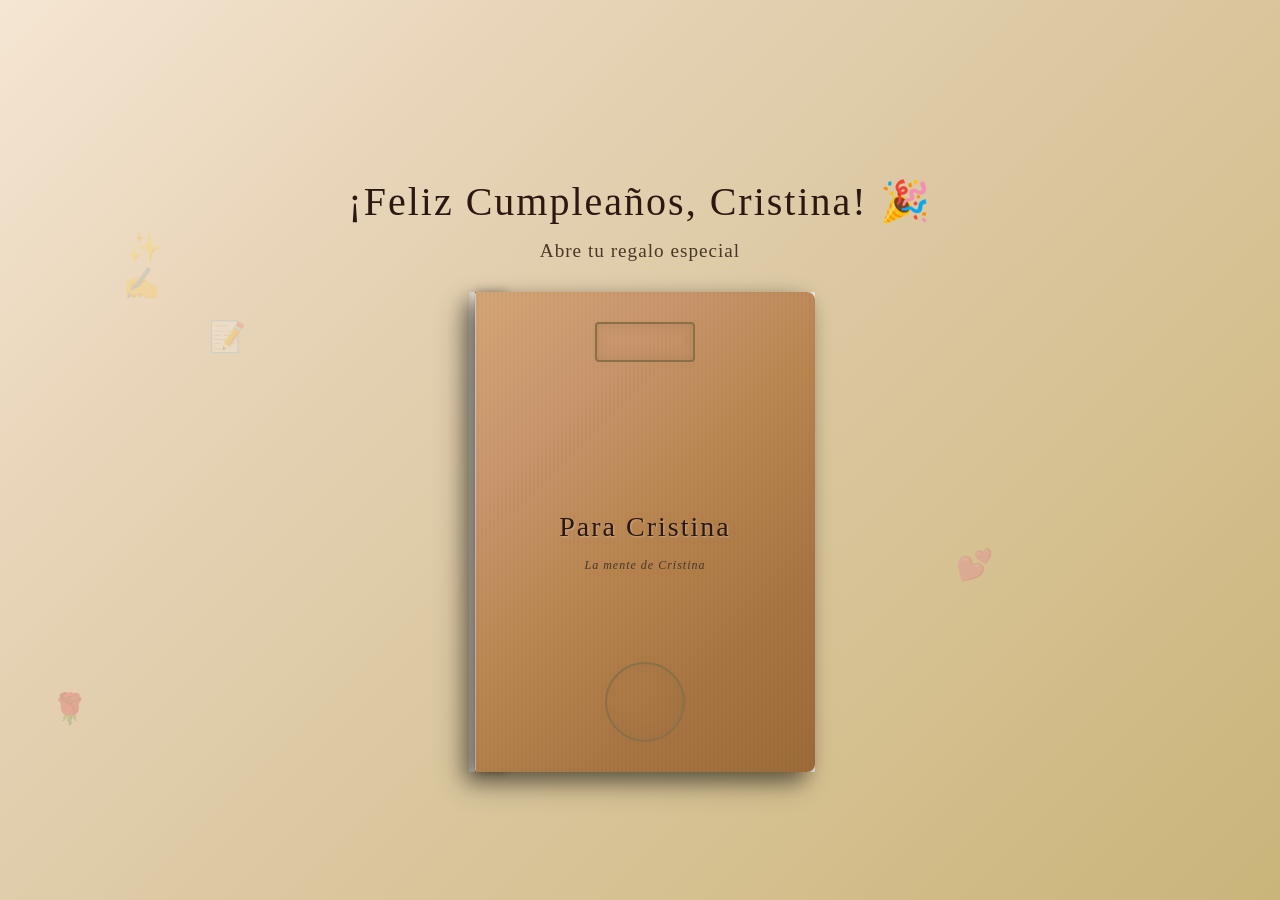
<file: index.html>
<!DOCTYPE html>
<html lang="es">
<head>
    <meta charset="UTF-8">
    <meta name="viewport" content="width=device-width, initial-scale=1.0">
    <title>¡Sorpresa para Cristina! 🎁</title>
    <style>
        body {
            margin: 0;
            padding: 0;
            background: linear-gradient(135deg, #f5e6d3 0%, #e8d4b8 25%, #dcc9a3 50%, #d4bf8e 75%, #c9b47a 100%);
            min-height: 100vh;
            display: flex;
            align-items: center;
            justify-content: center;
            font-family: 'Georgia', 'Garamond', serif;
        }
        
        .loading {
            text-align: center;
        }
        
        .loading h1 {
            color: #2c1810;
            font-size: 2rem;
            margin-bottom: 20px;
        }
        
        .loading p {
            color: #4a3728;
            font-size: 1.1rem;
        }
    </style>
</head>
<body>
    <div class="loading">
        <h1>✨ Cargando tu sorpresa... ✨</h1>
        <p>Espera un momento...</p>
    </div>
    
    <script>
        // Redirigir a gift.html después de un breve delay
        setTimeout(function() {
            window.location.href = 'gift.html';
        }, 500);
    </script>
</body>
</html>
</file>
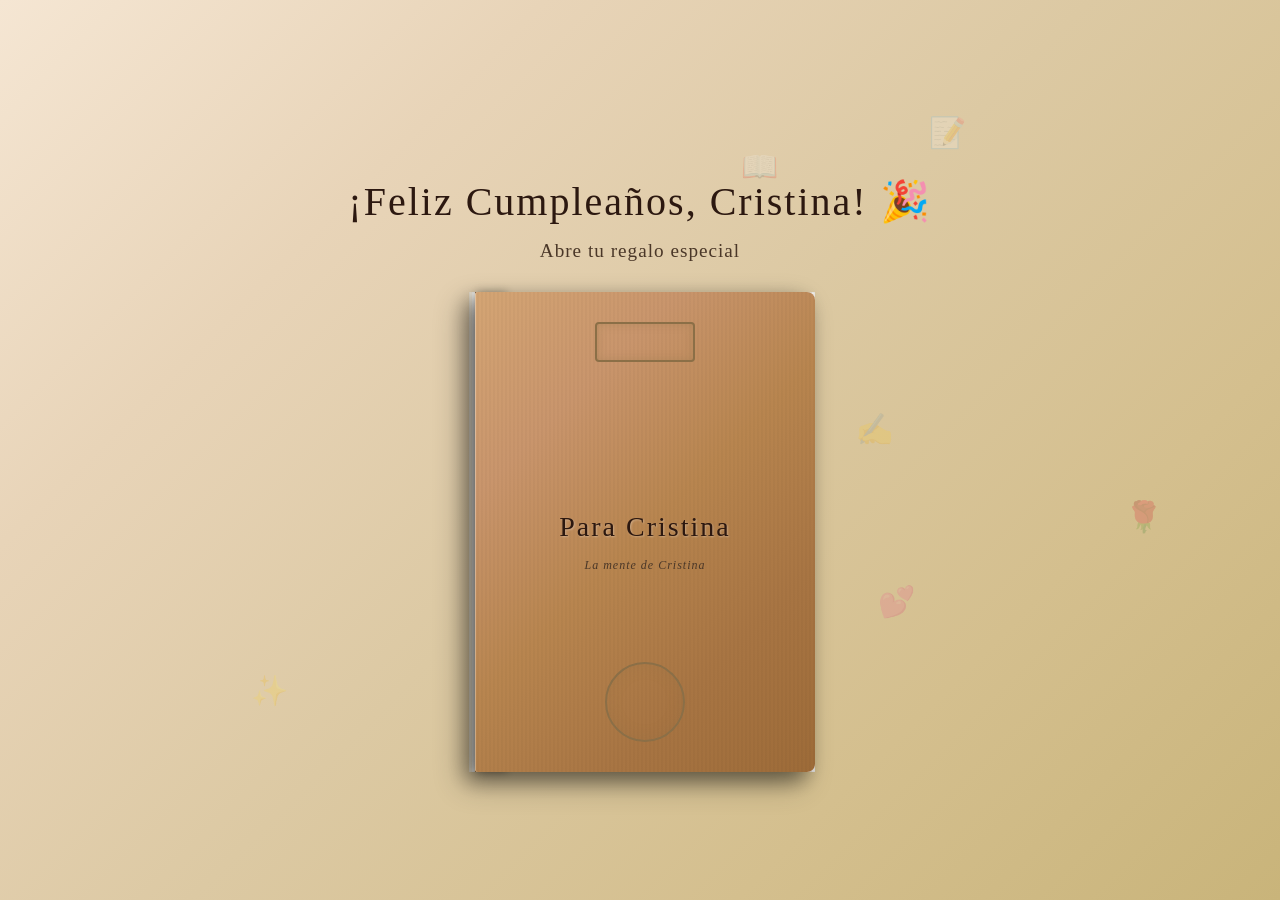
<file: gift.html>
<!DOCTYPE html>
<html lang="es">
<head>
    <meta charset="UTF-8">
    <meta name="viewport" content="width=device-width, initial-scale=1.0">
    <title>Un Libro Para Cristina 📖</title>
    <link rel="stylesheet" href="gift.css">
</head>
<body>
    <div class="background">
        <div class="particle" style="--i: 0;"></div>
        <div class="particle" style="--i: 1;"></div>
        <div class="particle" style="--i: 2;"></div>
        <div class="particle" style="--i: 3;"></div>
        <div class="particle" style="--i: 4;"></div>
        <div class="particle" style="--i: 5;"></div>
    </div>

    <div class="container-gift">
        <h1 class="main-title">¡Feliz Cumpleaños, Cristina! 🎉</h1>
        <p class="subtitle-text">Abre tu regalo especial</p>
        
        <div class="book" id="giftBox">
            <div class="book-spine"></div>
            <div class="book-cover">
                <div class="cover-front">
                    <div class="cover-decoration"></div>
                    <h1 class="book-title">Para Cristina</h1>
                    <p class="book-subtitle">La mente de Cristina</p>
                    <div class="cover-ornament"></div>
                </div>
            </div>
            <div class="book-pages">
                <div class="page"></div>
                <div class="page"></div>
                <div class="page"></div>
            </div>
        </div>

        <p class="click-text">Abre el libro</p>
    </div>

    <div class="book-modal" id="bookModal" style="display: none;">
        <div class="book-full">
            <button class="close-book-btn" onclick="closeBook()">&times;</button>
            
            <div class="book-pages-container">
                <!-- Página 1: Carta -->
                <div class="book-page page-1 active">
                    <div class="page-content">
                        <h2 class="page-title">¡Feliz Cumpleaños, Cristina! 🎉</h2>
                        <p class="page-intro">Este es tu regalo de cumpleaños de mi parte</p>
                        
                        <div class="page-text">
                            <p>Este libro que has abierto contiene los pocos momentos que eh vivido con tigo.</p>
                            <p>Cada letra, cada palabra, cada pedazo de esta web la hice pensando en ti .</p>
                            <p>La musica, las imagenes el diseño fueron gracias a que queme mis tres neuronas y realmente espero que te guste.</p>
                            <p class="highlight-text">Feliz cumpleaños a la persona que logra ponerle sason a mi vida.</p>
                        </div>
                    </div>
                </div>

                <!-- Página 2: Contenido Principal -->
                <div class="book-page page-2">
                    <div class="page-content">
                        <h2 class="page-title">Bienvenida a tu libro favorito </h2>
                        <ul class="gifts-list-book">
                            <li>📷 Una galería llena de tus fotos </li>
                            <li>💌 Palabras escritas desde el corazón solo para ti</li>
                            <li>🎵 Melodías que traducen mis sentimientos</li>
                            <li>✨ Texto con género narrativo para que te guste mas. </li>
                        </ul>
                        <p class="page-footer">Con mucho cariño de tu alejandro</p>
                    </div>
                </div>

                <!-- Página 3: Galería Preview -->
                <div class="book-page page-3">
                    <div class="page-content gallery-page">
                        <h2 class="page-title">Galería de Momentos</h2>
                        <p class="gallery-subtitle">Haz clic en "Explorar Galería" para ver todas nuestras fotos y recuerdos especiales</p>
                        <div class="gallery-preview">
                            <div class="gallery-item">📸</div>
                            <div class="gallery-item">🎞️</div>
                            <div class="gallery-item">📷</div>
                        </div>
                        <button class="explore-gallery-btn" onclick="goToGallery()">
                            <span>Explorar Galería Completa</span>
                            <span class="arrow">→</span>
                        </button>
                    </div>
                </div>
            </div>

            <div class="page-navigation">
                <button class="nav-btn prev-btn" onclick="prevPage()" id="prevBtn" style="opacity: 0.5; cursor: not-allowed;">← Anterior</button>
                <span class="page-counter"><span id="currentPage">1</span> / <span id="totalPages">3</span></span>
                <button class="nav-btn next-btn" onclick="nextPage()" id="nextBtn">Siguiente →</button>
            </div>
        </div>
    </div>

    <script src="gift.js"></script>
</body>
</html>
</file>
<file: gift.css>
* {
    margin: 0;
    padding: 0;
    box-sizing: border-box;
}

body {
    font-family: 'Georgia', 'Garamond', serif;
    background: linear-gradient(135deg, #f5e6d3 0%, #e8d4b8 25%, #dcc9a3 50%, #d4bf8e 75%, #c9b47a 100%);
    background-attachment: fixed;
    min-height: 100vh;
    overflow: hidden;
    display: flex;
    align-items: center;
    justify-content: center;
}

.background {
    position: fixed;
    top: 0;
    left: 0;
    width: 100%;
    height: 100%;
    pointer-events: none;
    z-index: 1;
}

.particle {
    position: fixed;
    width: 40px;
    height: 40px;
    font-size: 30px;
    line-height: 40px;
    text-align: center;
    opacity: 0.2;
    animation: float 12s ease-in-out infinite;
    animation-delay: calc(var(--i) * 1.5s);
    z-index: 0;
}

.particle:nth-child(1)::before { content: '📖'; }
.particle:nth-child(2)::before { content: '✨'; }
.particle:nth-child(3)::before { content: '💕'; }
.particle:nth-child(4)::before { content: '🌹'; }
.particle:nth-child(5)::before { content: '📝'; }
.particle:nth-child(6)::before { content: '✍️'; }

@keyframes float {
    0%, 100% {
        transform: translateY(0) translateX(0) rotate(0deg);
        opacity: 0.2;
    }
    50% {
        transform: translateY(-60px) translateX(25px) rotate(180deg);
        opacity: 0.6;
    }
}

.container-gift {
    position: relative;
    z-index: 10;
    text-align: center;
}

.main-title {
    font-size: 2.5rem;
    color: #2c1810;
    margin-bottom: 15px;
    font-weight: normal;
    letter-spacing: 2px;
}

.subtitle-text {
    color: #4a3728;
    font-size: 1.2rem;
    margin-bottom: 30px;
    font-weight: normal;
    letter-spacing: 1px;
}

.book {
    position: relative;
    width: 580px;
    height: 380px;
    margin: 0 auto 30px;
    cursor: pointer;
    transition: transform 0.3s ease;
    perspective: 1200px;
}

.book:hover {
    transform: scale(1.03) translateY(-10px);
}

/* Espina del libro */
.book-spine {
    position: absolute;
    width: 30px;
    height: 480px;
    background: linear-gradient(90deg, #6b4423 0%, #8b5a3c 50%, #6b4423 100%);
    left: 125px;
    top: 0;
    box-shadow: inset -2px 0 8px rgba(0, 0, 0, 0.5), 2px 0 8px rgba(0, 0, 0, 0.3);
    border-radius: 0 2px 2px 0;
    z-index: 5;
}

/* Cubierta del libro */
.book-cover {
    position: absolute;
    width: 100%;
    height: 100%;
    left: 0;
    top: 0;
    z-index: 10;
    transform-style: preserve-3d;
    transition: all 0.8s cubic-bezier(0.68, -0.55, 0.265, 1.55);
    transform-origin: left center;
}

.cover-front {
    position: absolute;
    width: 340px;
    height: 480px;
    background: linear-gradient(135deg, #d4a574 0%, #c9956c 25%, #b8854f 50%, #a87543 75%, #9d6b38 100%);
    left: 125px;
    top: 0;
    display: flex;
    flex-direction: column;
    align-items: center;
    justify-content: center;
    box-shadow: 
        inset 1px 0 0 rgba(255, 255, 255, 0.3),
        -8px 8px 20px rgba(0, 0, 0, 0.4),
        -12px 12px 30px rgba(0, 0, 0, 0.3);
    border-radius: 2px 8px 8px 2px;
    z-index: 10;
    overflow: hidden;
}

.cover-front::before {
    content: '';
    position: absolute;
    width: 100%;
    height: 100%;
    background: 
        repeating-linear-gradient(
            90deg,
            transparent,
            transparent 2px,
            rgba(0, 0, 0, 0.05) 2px,
            rgba(0, 0, 0, 0.05) 4px
        );
    opacity: 0.5;
}

.cover-decoration {
    position: absolute;
    width: 100px;
    height: 40px;
    border: 2px solid #8b6f47;
    border-radius: 4px;
    top: 30px;
    box-shadow: inset 0 0 10px rgba(139, 111, 71, 0.3);
}

.book-title {
    font-size: 28px;
    color: #2c1810;
    font-weight: normal;
    letter-spacing: 2px;
    margin-top: 20px;
    text-shadow: 1px 1px 2px rgba(255, 255, 255, 0.3);
    z-index: 2;
}

.book-subtitle {
    font-size: 12px;
    color: #4a3728;
    letter-spacing: 1px;
    margin-top: 15px;
    font-style: italic;
    z-index: 2;
}

.cover-ornament {
    position: absolute;
    width: 80px;
    height: 80px;
    border: 2px solid #8b6f47;
    border-radius: 50%;
    bottom: 30px;
    box-shadow: inset 0 0 15px rgba(139, 111, 71, 0.2);
    z-index: 2;
}

.book-pages {
    position: absolute;
    width: 340px;
    height: 480px;
    left: 125px;
    top: 0;
    z-index: 3;
}

.page {
    position: absolute;
    width: 100%;
    height: 100%;
    background: linear-gradient(90deg, #fffef9 0%, #f8f5f0 50%, #f0ebe5 100%);
    box-shadow: 
        inset 1px 0 2px rgba(0, 0, 0, 0.1),
        inset -1px 0 2px rgba(0, 0, 0, 0.05);
    left: 0;
}

.page:nth-child(1) {
    background: linear-gradient(90deg, #fefdfb 0%, #f8f5f0 100%);
}

.page:nth-child(2) {
    transform: translateX(-3px);
    opacity: 0.8;
}

.page:nth-child(3) {
    transform: translateX(-6px);
    opacity: 0.6;
}

/* Animación de apertura del libro */
.book.opened .cover-front {
    transform: rotateY(-180deg);
    transform-origin: left center;
}

@keyframes openBook {
    0% {
        transform: rotateY(0deg);
    }
    100% {
        transform: rotateY(-180deg);
    }
}
   
.bow::before,
.bow::after {
    content: '';
    position: absolute;
    width: 30px;
    height: 25px;
    background: linear-gradient(135deg, #ff85c1, #ffb6d9);
    border-radius: 50%;
}

.bow::before {
    left: -35px;
    top: 12px;
    box-shadow: -5px 0 10px rgba(0, 0, 0, 0.1);
}

.bow::after {
    right: -35px;
    top: 12px;
    box-shadow: 5px 0 10px rgba(0, 0, 0, 0.1);
}

.click-text {
    color: #2c1810;
    font-size: 1.1rem;
    margin-top: 20px;
    animation: bounce 2s infinite;
    font-weight: 500;
    letter-spacing: 1px;
}

@keyframes bounce {
    0%, 100% {
        transform: translateY(0);
    }
    50% {
        transform: translateY(-10px);
    }
}

/* Mensaje de cumpleaños */
.message-container {
    position: fixed;
    top: 0;
    left: 0;
    width: 100%;
    height: 100%;
    background: rgba(0, 0, 0, 0.5);
    backdrop-filter: blur(8px);
    display: flex;
    align-items: center;
    justify-content: center;
    z-index: 100;
    animation: fadeIn 0.5s ease-out;
}

@keyframes fadeIn {
    from {
        opacity: 0;
    }
    to {
        opacity: 1;
    }
}

.birthday-message {
    background: linear-gradient(135deg, #f5e6d3 0%, #e8d4b8 50%, #dcc9a3 100%);
    border-radius: 12px;
    padding: 50px;
    max-width: 700px;
    width: 90%;
    box-shadow: 0 30px 80px rgba(0, 0, 0, 0.4);
    border: 2px solid #8b6f47;
    animation: slideUp 0.6s ease-out;
    position: relative;
    overflow: hidden;
    font-family: 'Georgia', 'Garamond', serif;
}

.birthday-message::before {
    content: '';
    position: absolute;
    top: -50%;
    right: -50%;
    width: 400px;
    height: 400px;
    background: radial-gradient(circle, rgba(139, 111, 71, 0.1), transparent);
    animation: rotate 20s linear infinite;
}

@keyframes rotate {
    0% { transform: rotate(0deg); }
    100% { transform: rotate(360deg); }
}

@keyframes slideUp {
    from {
        opacity: 0;
        transform: translateY(50px);
    }
    to {
        opacity: 1;
        transform: translateY(0);
    }
}

.birthday-message h1 {
    font-size: 2.8rem;
    color: #2c1810;
    margin-bottom: 15px;
    font-weight: normal;
    position: relative;
    z-index: 2;
    letter-spacing: 2px;
}

.subtitle {
    font-size: 1.1rem;
    color: #4a3728;
    margin-bottom: 30px;
    font-weight: normal;
    position: relative;
    z-index: 2;
    font-style: italic;
}

.message-content {
    text-align: left;
    margin: 30px 0;
    position: relative;
    z-index: 2;
}

.message-content p {
    color: #3d2f24;
    font-weight: normal;
    margin-bottom: 15px;
    font-size: 1.05rem;
    line-height: 1.6;
}

.gifts-list {
    list-style: none;
    margin: 20px 0 25px;
    padding-left: 0;
}

.gifts-list li {
    color: #3d2f24;
    margin: 12px 0;
    padding-left: 30px;
    position: relative;
    font-weight: normal;
    line-height: 1.6;
}

.gifts-list li::before {
    content: '✨';
    position: absolute;
    left: 0;
}

.personal-message {
    background: linear-gradient(135deg, rgba(212, 165, 116, 0.15), rgba(200, 150, 100, 0.15));
    padding: 20px;
    border-radius: 8px;
    border-left: 4px solid #8b6f47;
    color: #4a3728;
    font-style: italic;
    line-height: 1.8;
    position: relative;
    z-index: 2;
}

.next-button {
    background: linear-gradient(135deg, #8b6f47, #a87543);
    color: #f5e6d3;
    padding: 16px 50px;
    border: none;
    border-radius: 8px;
    font-size: 1.1rem;
    cursor: pointer;
    font-weight: normal;
    letter-spacing: 1px;
    transition: all 0.3s ease;
    box-shadow: 0 10px 30px rgba(0, 0, 0, 0.3);
    display: flex;
    align-items: center;
    justify-content: center;
    gap: 10px;
    margin-top: 30px;
    margin-left: auto;
    margin-right: auto;
    position: relative;
    z-index: 2;
    font-family: 'Georgia', 'Garamond', serif;
}

.next-button:hover {
    transform: translateY(-3px);
    box-shadow: 0 15px 40px rgba(0, 0, 0, 0.4);
    background: linear-gradient(135deg, #9d6b38, #b8854f);
}

.next-button:active {
    transform: translateY(-1px);
}

.arrow {
    display: inline-block;
    transition: transform 0.3s ease;
}

.next-button:hover .arrow {
    transform: translateX(5px);
}

/* Confeti */
.confetti {
    position: fixed;
    width: 10px;
    height: 10px;
    background: #8b6f47;
    pointer-events: none;
    z-index: 50;
}

@keyframes confettiFall {
    to {
        transform: translateY(100vh) rotate(720deg);
        opacity: 0;
    }
}

/* Responsive */
@media (max-width: 1024px) {
    .book {
        width: 480px;
        height: 320px;
    }

    .book-spine {
        left: 105px;
    }

    .cover-front {
        width: 285px;
        height: 320px;
        left: 105px;
    }

    .book-pages {
        width: 285px;
        height: 320px;
        left: 105px;
    }

    .book-title {
        font-size: 24px;
    }

    .click-text {
        font-size: 1rem;
    }
}

@media (max-width: 768px) {
    body {
        overflow-y: auto;
        display: block;
        padding: 20px;
        min-height: 100vh;
    }

    .container-gift {
        padding: 20px 0;
    }

    .main-title {
        font-size: 1.8rem;
        color: #2c1810;
        margin-bottom: 10px;
        margin-top: 20px;
    }

    .subtitle-text {
        color: #4a3728;
        font-size: 1rem;
        margin-bottom: 20px;
    }

    .book {
        width: 300px;
        height: 240px;
        margin: 20px auto;
    }

    .book-spine {
        width: 20px;
        height: 240px;
        left: 70px;
    }

    .cover-front {
        width: 160px;
        height: 240px;
        left: 70px;
    }

    .book-pages {
        width: 160px;
        height: 240px;
        left: 70px;
    }

    .cover-decoration {
        width: 70px;
        height: 30px;
        border: 1px solid #8b6f47;
        top: 20px;
    }

    .book-title {
        font-size: 18px;
        margin-top: 10px;
    }

    .book-subtitle {
        font-size: 10px;
        margin-top: 8px;
    }

    .cover-ornament {
        width: 50px;
        height: 50px;
        border: 1px solid #8b6f47;
        bottom: 15px;
    }

    .click-text {
        font-size: 0.95rem;
        margin-top: 15px;
    }

    .birthday-message {
        padding: 25px 15px;
        margin: 20px;
        border-radius: 12px;
    }

    .birthday-message h1 {
        font-size: 1.8rem;
        margin-bottom: 12px;
    }

    .subtitle {
        font-size: 1rem;
    }

    .message-content p {
        font-size: 0.9rem;
        margin-bottom: 12px;
    }

    .gifts-list li {
        font-size: 0.9rem;
        margin: 10px 0;
    }

    .personal-message {
        font-size: 0.95rem;
        padding: 15px;
    }

    .next-button {
        padding: 12px 25px;
        font-size: 0.95rem;
        flex-direction: column;
        gap: 8px;
    }
}

@media (max-width: 480px) {
    body {
        padding: 15px;
    }

    .container-gift {
        padding: 15px 0;
    }

    .main-title {
        font-size: 1.4rem;
        margin-top: 15px;
    }

    .subtitle-text {
        font-size: 0.9rem;
    }

    .book {
        width: 240px;
        height: 200px;
        margin: 15px auto;
    }

    .book-spine {
        width: 16px;
        height: 200px;
        left: 56px;
    }

    .cover-front {
        width: 128px;
        height: 200px;
        left: 56px;
    }

    .book-pages {
        width: 128px;
        height: 200px;
        left: 56px;
    }

    .cover-decoration {
        width: 50px;
        height: 25px;
        top: 15px;
    }

    .book-title {
        font-size: 14px;
    }

    .book-subtitle {
        font-size: 8px;
    }

    .cover-ornament {
        width: 40px;
        height: 40px;
        bottom: 12px;
    }

    .click-text {
        font-size: 0.85rem;
    }

    .particle {
        width: 30px;
        height: 30px;
        font-size: 20px;
    }

    .birthday-message {
        padding: 20px 12px;
        margin: 15px;
    }

    .birthday-message h1 {
        font-size: 1.4rem;
        letter-spacing: 1px;
    }

    .message-content p {
        font-size: 0.85rem;
    }

    .gifts-list li {
        font-size: 0.85rem;
        padding-left: 25px;
    }

    .next-button {
        padding: 10px 20px;
        font-size: 0.85rem;
    }
}

/* ===== LIBRO MODAL GRANDE ===== */
.book-modal {
    position: fixed;
    top: 0;
    left: 0;
    width: 100%;
    height: 100%;
    background: rgba(0, 0, 0, 0.6);
    backdrop-filter: blur(8px);
    display: flex;
    align-items: center;
    justify-content: center;
    z-index: 200;
    animation: fadeIn 0.4s ease-out;
}

.book-full {
    background: linear-gradient(135deg, #f5e6d3 0%, #e8d4b8 100%);
    border-radius: 12px;
    width: 90%;
    max-width: 1000px;
    height: 85vh;
    display: flex;
    flex-direction: column;
    box-shadow: 0 40px 100px rgba(0, 0, 0, 0.5);
    border: 3px solid #8b6f47;
    overflow: hidden;
    animation: slideUp 0.5s cubic-bezier(0.68, -0.55, 0.265, 1.55);
    position: relative;
}

.close-book-btn {
    position: absolute;
    top: 20px;
    right: 25px;
    background: none;
    border: none;
    font-size: 2.5rem;
    color: #8b6f47;
    cursor: pointer;
    z-index: 210;
    transition: transform 0.2s ease;
}

.close-book-btn:hover {
    transform: scale(1.2);
}

.book-pages-container {
    flex: 1;
    position: relative;
    overflow: hidden;
    display: flex;
}

.book-page {
    position: absolute;
    width: 100%;
    height: 100%;
    opacity: 0;
    transition: opacity 0.5s ease;
    pointer-events: none;
    display: flex;
    align-items: center;
    justify-content: center;
}

.book-page.active {
    opacity: 1;
    pointer-events: auto;
    animation: pageEnter 0.5s ease-out;
}

@keyframes pageEnter {
    from {
        opacity: 0;
        transform: translateX(30px);
    }
    to {
        opacity: 1;
        transform: translateX(0);
    }
}

.page-content {
    width: 90%;
    height: 90%;
    background: linear-gradient(180deg, #fffef9 0%, #f8f5f0 100%);
    border: 2px solid #8b6f47;
    border-radius: 8px;
    padding: 50px;
    box-shadow: inset 0 0 15px rgba(139, 111, 71, 0.1);
    display: flex;
    flex-direction: column;
    justify-content: flex-start;
    overflow-y: auto;
}

.page-title {
    font-size: 2.2rem;
    color: #2c1810;
    margin-bottom: 20px;
    text-align: center;
    letter-spacing: 1px;
    border-bottom: 2px solid #8b6f47;
    padding-bottom: 15px;
}

.page-intro {
    font-size: 1.1rem;
    color: #4a3728;
    text-align: center;
    font-style: italic;
    margin-bottom: 30px;
}

.page-text {
    color: #3d2f24;
    font-size: 1.05rem;
    line-height: 1.8;
    text-align: justify;
}

.page-text p {
    margin-bottom: 15px;
    text-indent: 2rem;
}

.page-text p:first-child {
    text-indent: 0;
}

.highlight-text {
    background: linear-gradient(135deg, rgba(212, 165, 116, 0.3), rgba(200, 150, 100, 0.3));
    padding: 15px;
    border-radius: 8px;
    border-left: 4px solid #8b6f47;
    font-style: italic;
    font-weight: 500;
    margin-top: 20px !important;
}

.gifts-list-book {
    list-style: none;
    margin: 25px 0;
    padding-left: 0;
}

.gifts-list-book li {
    color: #3d2f24;
    margin: 15px 0;
    padding-left: 40px;
    position: relative;
    font-weight: normal;
    line-height: 1.7;
    font-size: 1.05rem;
}

.gifts-list-book li::before {
    content: '▪';
    position: absolute;
    left: 0;
    color: #8b6f47;
    font-weight: bold;
}

.page-footer {
    margin-top: auto;
    padding-top: 20px;
    border-top: 2px solid #8b6f47;
    color: #4a3728;
    text-align: center;
    font-style: italic;
    font-size: 0.95rem;
}

.gallery-page {
    text-align: center;
}

.gallery-subtitle {
    font-size: 1rem;
    color: #4a3728;
    margin-bottom: 30px;
    line-height: 1.6;
}

.gallery-preview {
    display: flex;
    justify-content: center;
    gap: 30px;
    margin: 40px 0;
    flex-wrap: wrap;
}

.gallery-item {
    font-size: 3.5rem;
    padding: 20px;
    background: linear-gradient(135deg, rgba(212, 165, 116, 0.2), rgba(200, 150, 100, 0.2));
    border-radius: 12px;
    width: 100px;
    height: 100px;
    display: flex;
    align-items: center;
    justify-content: center;
    border: 2px solid #8b6f47;
    transition: all 0.3s ease;
}

.gallery-item:hover {
    transform: scale(1.1);
    background: linear-gradient(135deg, rgba(212, 165, 116, 0.4), rgba(200, 150, 100, 0.4));
}

.explore-gallery-btn {
    background: linear-gradient(135deg, #8b6f47, #a87543);
    color: #f5e6d3;
    padding: 14px 40px;
    border: none;
    border-radius: 8px;
    font-size: 1.05rem;
    cursor: pointer;
    font-weight: normal;
    letter-spacing: 1px;
    transition: all 0.3s ease;
    box-shadow: 0 8px 20px rgba(0, 0, 0, 0.3);
    display: inline-flex;
    align-items: center;
    gap: 10px;
    margin-top: 30px;
    font-family: 'Georgia', 'Garamond', serif;
}

.explore-gallery-btn:hover {
    transform: translateY(-3px);
    box-shadow: 0 12px 30px rgba(0, 0, 0, 0.4);
    background: linear-gradient(135deg, #9d6b38, #b8854f);
}

.explore-gallery-btn .arrow {
    transition: transform 0.3s ease;
}

.explore-gallery-btn:hover .arrow {
    transform: translateX(5px);
}

.page-navigation {
    display: flex;
    justify-content: space-between;
    align-items: center;
    padding: 20px 40px;
    background: linear-gradient(135deg, #d4a574, #c9956c);
    border-top: 2px solid #8b6f47;
}

.nav-btn {
    background: linear-gradient(135deg, #8b6f47, #a87543);
    color: #f5e6d3;
    border: none;
    padding: 12px 30px;
    border-radius: 6px;
    cursor: pointer;
    font-family: 'Georgia', 'Garamond', serif;
    font-size: 1rem;
    letter-spacing: 0.5px;
    transition: all 0.3s ease;
    box-shadow: 0 4px 10px rgba(0, 0, 0, 0.2);
}

.nav-btn:hover:not(:disabled) {
    transform: translateY(-2px);
    box-shadow: 0 6px 15px rgba(0, 0, 0, 0.3);
    background: linear-gradient(135deg, #9d6b38, #b8854f);
}

.nav-btn:disabled {
    opacity: 0.5;
    cursor: not-allowed;
}

.page-counter {
    color: #2c1810;
    font-size: 1.1rem;
    font-weight: 500;
    letter-spacing: 1px;
}
</file>
